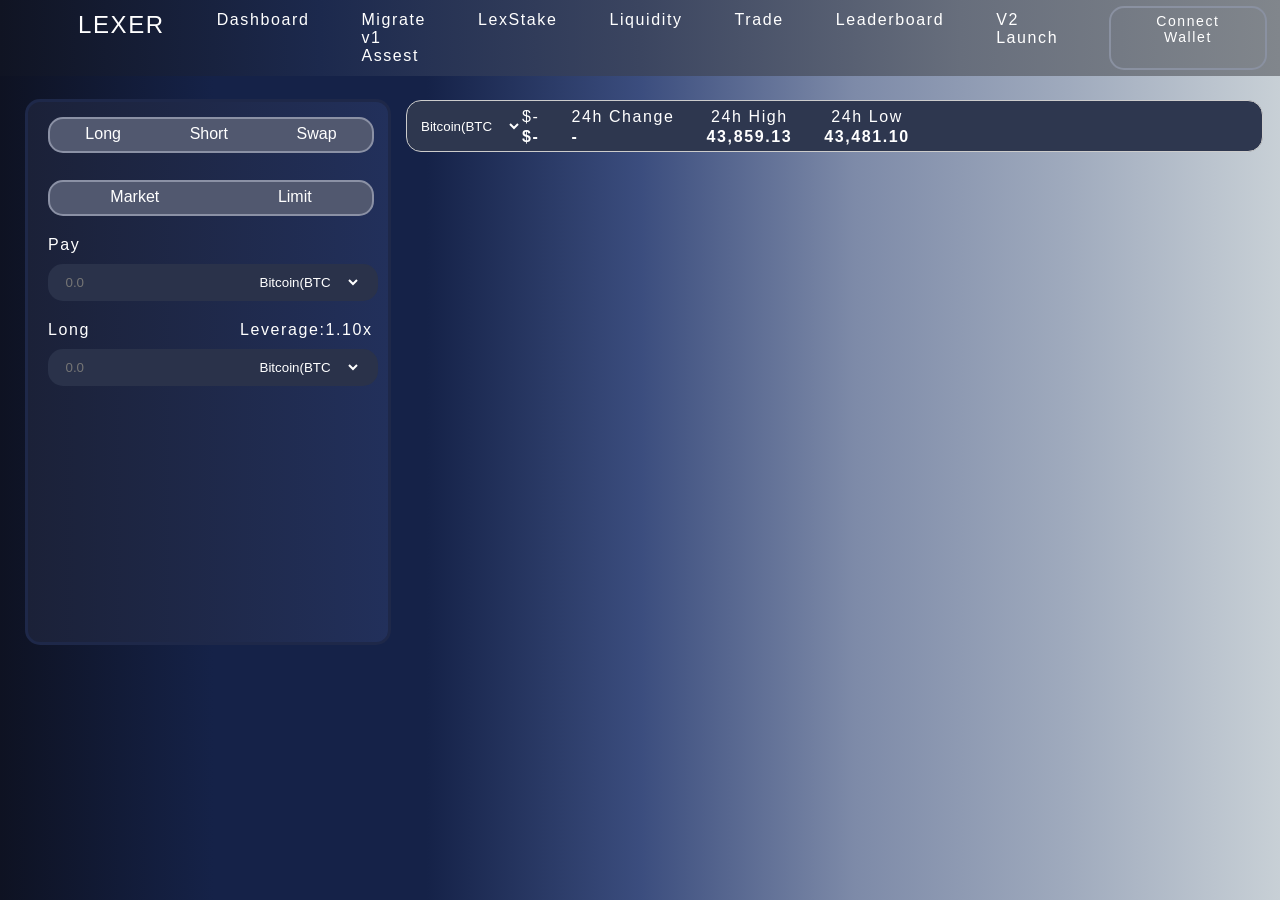
<file: index.html>
<!DOCTYPE html>
<html lang="en">
<head>
    <meta charset="UTF-8">
    <meta name="viewport" content="width=device-width, initial-scale=1.0">
    <title>Trade Page</title>
    <!-- common css background color-->
    <link rel="stylesheet" type="text/css" href="css/styles.css">
    <!-- TradingView charting library script online cdn-->
<script type="text/javascript" src="https://s3.tradingview.com/tv.js"></script> 

  
</head>
<body>

    <!-- Main container div -->
    <div class="main-container">

        <!-- Including the common HTML navbar and its style -->
        <iframe src="includes/navbar.html" frameborder="0" width="100%" height="100%"></iframe>

        
        <div class="left-right-container">
        <div class="trade-left-section">
            <section class="rounded-section">
                <button>Long</button>
                <button>Short</button>
                <button>Swap</button>
            </section>
            
            <section class="rounded-section second-row">
                <button class="second-row-button">Market</button>
                <button class="second-row-button">Limit</button>
            </section>
            <label class="trade-label" style="color: white;">Pay</label>
            <section class="rounded-section third-row">
                <input type="number" class="input-number" placeholder="0.0">
                <select class="dropdown" onclick="showOptions(event)">
                    <option value="BTC" hidden>Bitcoin(BTC</option>
                    <option value="ETH" hidden>Ethereum(ETH</option>
                    <option value="WETH" hidden>Wrapped Ethereum(WETH</option>
                    <option value="USDC.e" hidden>Bridged USDC(USDC.e</option>
                    <option value="USDT" hidden>Tether(USDT</option>
                   
                </select>
            </section>

            <div style="display: flex;">
                <label class="label" style="color: white;">Long</label>
                <label class="label" style="color: white; margin-left: 150px;">Leverage:1.10x</label>
              </div>
            
            <section class="rounded-section third-row">
                
                <input type="number" class="input-number" placeholder="0.0">
                <select class="dropdown" onclick="showOptions(event)">
                    <option value="BTC" hidden>Bitcoin(BTC</option>
                    <option value="ETH" hidden>Ethereum(ETH</option>
                    <option value="WETH" hidden>Wrapped Ethereum(WETH</option>
                    <option value="USDC.e" hidden>Bridged USDC(USDC.e</option>
                    <option value="USDT" hidden>Tether(USDT</option>
                   
                </select>
            </section>

            


        </div>

       <!-- New section for TradingView chart -->
       <section class="chart-container">
        <div class="chart-top-box">
            <select class="dropdown" onclick="showOptions(event)">
                <option value="BTC" hidden>Bitcoin(BTC</option>
                <option value="ETH" hidden>Ethereum(ETH</option>
                <option value="WETH" hidden>Wrapped Ethereum(WETH</option>
                <option value="USDC.e" hidden>Bridged USDC(USDC.e</option>
                <option value="USDT" hidden>Tether(USDT</option>
               
            </select>


            <div class="fixed-text">
      <div class="row">
        <table >
            <thead>
              <tr>
                <th>$-</th>
                <th>24h Change</th>
                <th>24h High</th>
                <th>24h Low</th>
              </tr>
            </thead>
            <tbody>
              <tr>
                <td>$-</td>
                <td>-</td>
                <td>43,859.13</td>
                <td>43,481.10</td>
              </tr>
            </tbody>
          </table>
          
      </div>
    </div>
  </div>


          <div id="tv_chart_container"></div>
        </section>

        

    </div><!--end of trade left right section-->
</div>




    <script src="scripts/script.js"></script>



</body>
</html>
</file>
<file: css/styles.css>
/*common navbar and body color........ starting*/
body {
    margin: 0;
    padding: 0;
    font-family: 'Sk-Modernist', sans-serif;
    letter-spacing: 0.1rem;
    font-weight: 500;
    background: linear-gradient(to right, #0E1222, #152248,#152248, #3B4D7E, #7D8AA8, #9FAABD, #C8D0D6);
}

.page-container {
    width: 100%;
    background: linear-gradient(to right, #101423, #1C294D, #3B4560, #676E7C, #81868C);
}

header {
    display: flex;
    justify-content: space-between;
   
    padding: 1px 10px;
    /*border: 2px solid #f00a0a;*/
}

nav {
    display: flex;
    list-style-type: none;
    margin: 0;
    padding: 0;
}

nav a {
    color: #fff;
    text-decoration: none;
    padding: 10px 8px;
    margin: 0 18px;
    border-radius: 10px;
    transition: color 0.3s; 
}

nav a:hover {
    color: #2980b9; 
}

.connect-wallet-btn {
    border: 2px solid #8A91A1;
    color: #fff;
    padding: 5px 45px;
    margin: 5px;
    margin-left: 25px;
    border-radius: 15px; 
    cursor: pointer;
    background: transparent; 
    font-size: 14px;
    text-align: center;
    
}

.connect-wallet-btn:hover {
    background: transparent; 
}

.lexer-link {
    text-decoration: none;
    color: #fff;
    font-size: 24px; 
    margin-left: 60px;
}

/*common navbar and body color........ Ending*/

/*----------------------------------------------------------------------------*/

/* Styles for the trade left section...... Starting */


.trade-left-section {
    width: 320px;
    height: 500px;
    background: linear-gradient(to right, #1B2138, #22305B);
    display: flex;
    flex-direction: column;
    padding: 20px;
  
    border: 3px solid #1E2849; 
    border-radius: 15px;
    margin-top: 0;
    margin-left: 25px;
    position: relative;
    top: -55px;
}



.rounded-section {
    border: 2px solid #8B91A5;
    background-color: #51586F;
    border-radius: 15px;
    margin-bottom: 20px;
    margin-top: -5px;
    padding: 1px;
    width: 100%; 
    display: flex;
    justify-content: space-around; 
}

.second-row
{
    margin-top: 7px;
}


button {
    color: #fff;
    background-color: transparent;
    border: none;
    border-radius: 20px;
    padding: 5px 33px;
    margin-bottom: 2px;
    cursor: pointer;
    font-size: 16px;
}
.second-row-button {
    padding: 5px 57px; 
}

button:hover {
    background-color: #2465A6;

    color: #eceef5; 
}


/* Styles for the input and dropdown in the third row */
.third-row
{
    background-color: #2A324A;
    border: none;
    padding: 5px;
    margin-top: 10px;
}
.input-number,
.dropdown {
    width: 50%; 
    padding: 5px;
    margin-right: 5px;
    border: none; 
    background-color: transparent; /
    color: #fff; 
    outline: none; 
}

.input-number {
    -moz-appearance: textfield; /* Firefox */
}

.input-number::-webkit-inner-spin-button,
.input-number::-webkit-outer-spin-button {
    -webkit-appearance: none;
    margin: 0;
}

.dropdown {
    width: 50%; 
    padding: 5px;
    border: none; 
    background-color: transparent; 
    color: #fff; 
    cursor: pointer; 
}


.dropdown:hover {
    cursor: pointer;
}












/* Styles for the trade left section...... ending 
/*menue ---------------------------------------*/

.custom-dropdown-menu {
    display: none;
    position: fixed;
    top: 0;
    right: 0;
    height: 100vh;
    width: 50vw;
    background-color: #51586F;
    z-index: 1000;
    padding: 20px;
}

.close-btn {
    position: absolute;
    top: 10px;
    right: 10px;
    cursor: pointer;
    color: #fff;
    font-size: 18px;
}

.dropdown-options {
    list-style: none;
    padding: 0;
    margin: 0;
}

.dropdown-options li {
    padding: 8px;
    cursor: pointer;
    color: #fff;
}


.custom-dropdown:hover .dropdown-options {
    display: block;
}











  .dropdown-options div {
    font-weight: 700;
    font-size: x-large;
    cursor: pointer;
    padding: 12px 40px;
    white-space: nowrap;
   
  }
  



  
  .dropdown-options div:hover {
    background-color: #f2f2f2;
  }
  
  /* Style the close button */
  .dropdown-options button {
    background: none;
    border: none;
    font-size: 28px;
    color: #9599A5;
    cursor: pointer;
  }
  
  /* chart css-------------------*/
  .left-right-container {
    display: flex;
  }
  .chart-container {
    flex-grow: 1;
    margin-left: 15px;
    margin-top: 20px;
    
  }
  #tv_chart_container {
    width: 900px; 
    height: 600px; 
  }

  .chart-top-box {
    position: absolute;
     top: 100px; 
    display: flex;
    justify-content: space-between;
    width: 66%;
    height: 40px; 
    padding: 5px; 
    border: 1px solid #ccc;
    background-color: #2E374F; 
    border-radius: 15px;
  }
  
  .dropdown {
    width: 110px; 
  }
  



  .fixed-text {
    color: white; 
    
  }
 
  
  
  .fixed-text .row {
    

    transform: translateX(-330px); 
  }

  th, td {
    padding: 0px 15px; 
    font-weight: normal;
  }
 
  td {
    font-weight: bold; 
  }
</file>
